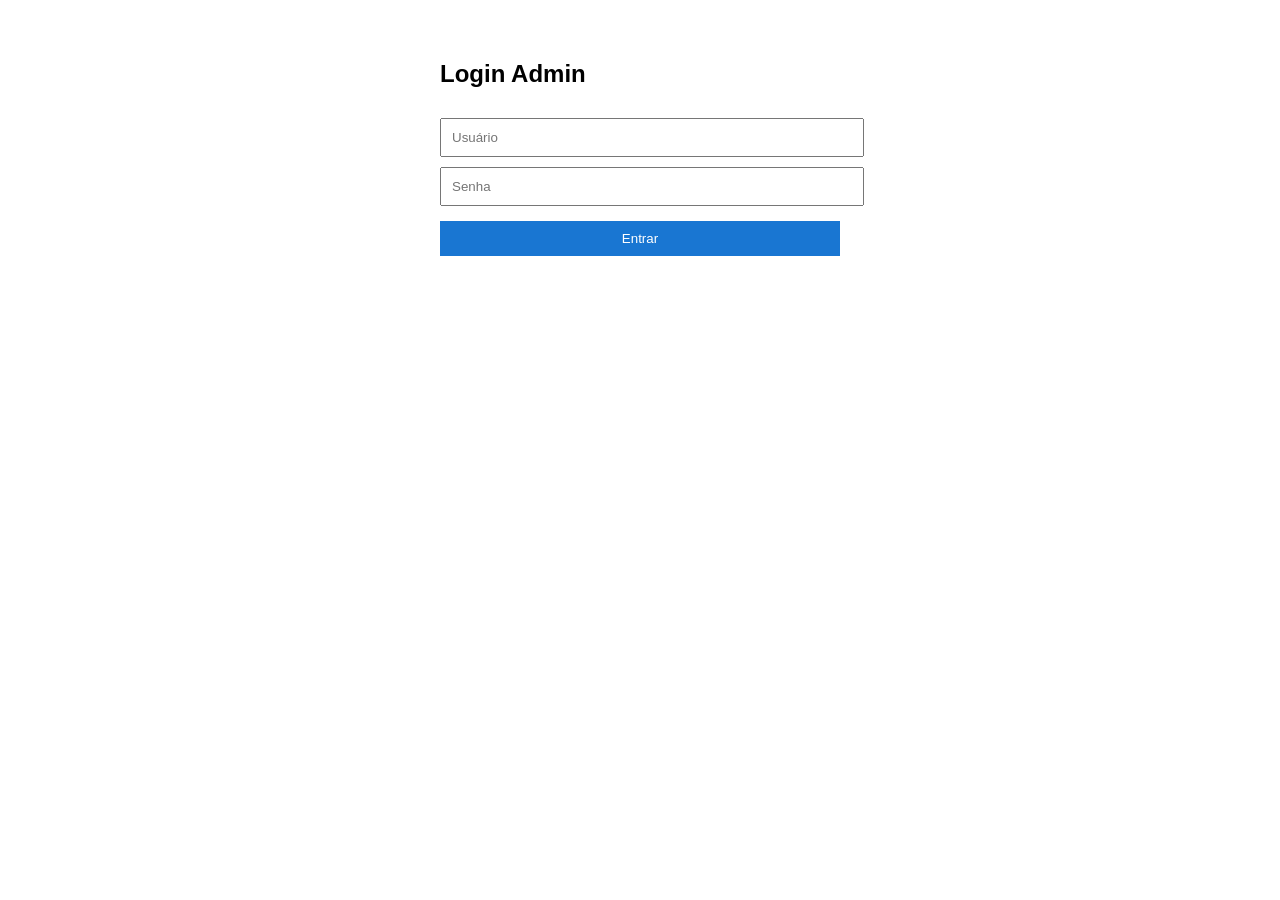
<file: login.html>
<!DOCTYPE html>
<html lang="pt-BR">
<head>
    <meta charset="UTF-8">
    <title>Login Admin</title>
    <style>
        body {
            font-family: Arial;
            max-width: 400px;
            margin: 60px auto;
        }


        input {
            width: 100%;
            padding: 10px;
            margin-top: 10px;
        }


        button {
            width: 100%;
            padding: 10px;
            margin-top: 15px;
            background: #1976d2;
            color: white;
            border: none;
        }


        .erro {
            color: red;
            margin-top: 10px;
        }
    </style>
</head>
<body>


<h2>Login Admin</h2>


<form action="/auth" method="POST">


    <input type="text" name="usuario" placeholder="Usuário" required>


    <input type="password" name="senha" placeholder="Senha" required>


    <button type="submit">Entrar</button>


</form>
</body>
</html>
</file>
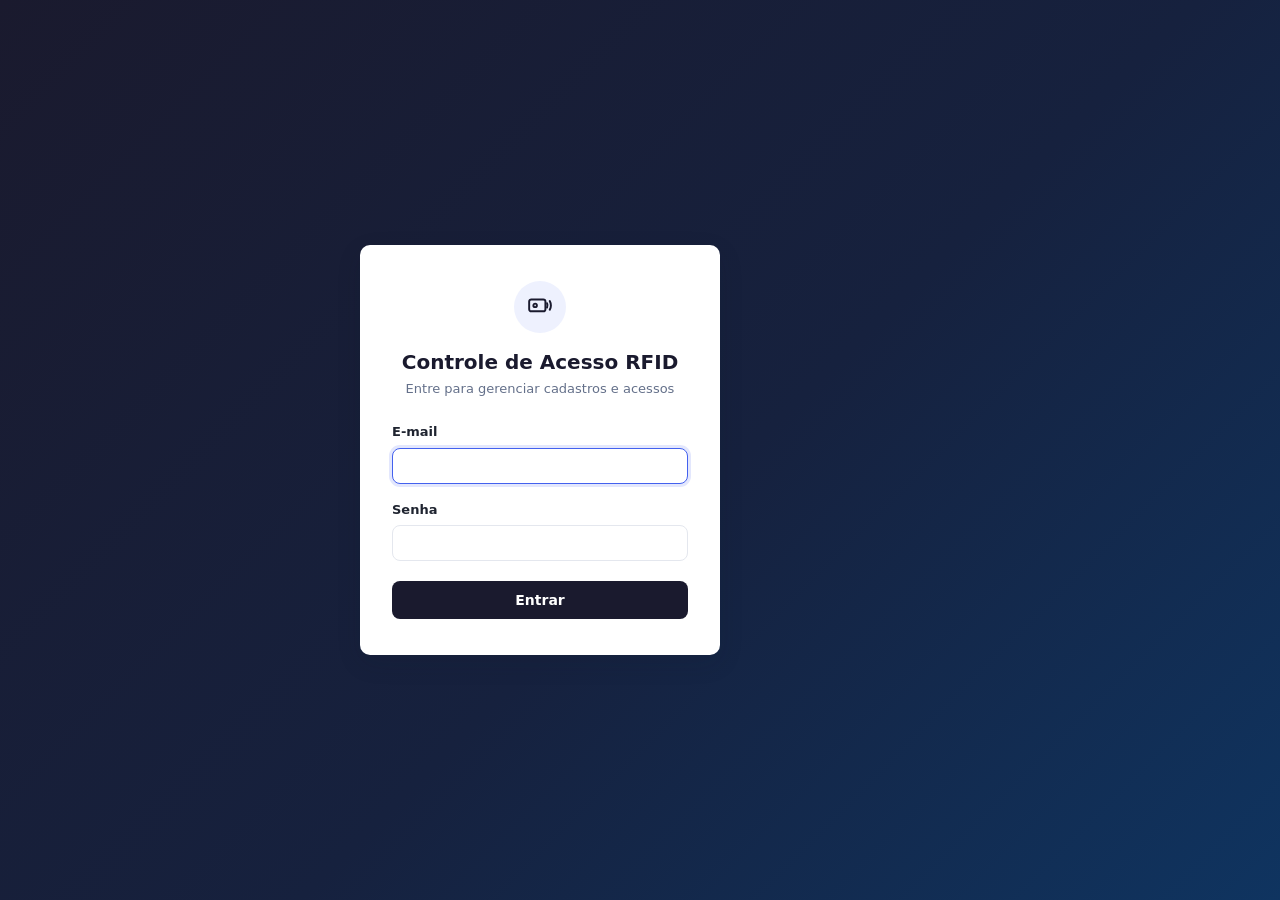
<file: static/admin.html>
<!DOCTYPE html>
<!--
  admin.html — Painel do administrador
  Projeto IoT — Controle de Cadastro e Acesso via RFID (ENG4051 / PUC-Rio)

  Organizado em abas (mostradas/escondidas via JS, sem recarregar a página):
    Dashboard    → visão geral: tiles de estatística + gráfico dos últimos 7 dias
    Acessos      → lista completa de acessos com filtros, paginação e export CSV
    Funcionários → listagem com busca e ativação/desativação de pessoas e cartões
    Cadastrar    → cadastro manual de funcionário + fila de UIDs lidos na catraca
    Lugares      → CRUD das áreas físicas controladas
    Usuários     → CRUD das contas de login do painel (admin/operador)
-->
<html lang="pt-BR">
<head>
    <meta charset="UTF-8">
    <meta name="viewport" content="width=device-width, initial-scale=1.0">
    <title>Painel Admin — Controle de Acesso RFID</title>
    <link rel="stylesheet" href="style.css">
</head>
<body>
    <!-- Barra de navegação: título do sistema, usuário logado e logout -->
    <nav>
        <span class="nav-title">
            <!-- Ícone: cartão RFID com ondas de rádio (SVG inline, sem dependências) -->
            <svg viewBox="0 0 24 24" fill="none" stroke="currentColor" stroke-width="1.8" stroke-linecap="round" stroke-linejoin="round" aria-hidden="true">
                <rect x="2" y="5" width="15" height="11" rx="2"/>
                <circle cx="7.5" cy="10.5" r="1.6"/>
                <path d="M18.5 8.5a5 5 0 0 1 0 4"/>
                <path d="M21 6.5a8.5 8.5 0 0 1 0 8"/>
            </svg>
            Controle de Acesso RFID
        </span>
        <span id="header-usuario-nome" class="nav-usuario"></span>
        <button id="btn-sair" class="btn-link">Sair</button>
    </nav>

    <main>
        <!-- Navegação por abas: data-tab liga cada botão à section correspondente -->
        <div class="tabs">
            <button class="tab-btn ativo" data-tab="dashboard">Dashboard</button>
            <button class="tab-btn" data-tab="acessos">Acessos</button>
            <button class="tab-btn" data-tab="funcionarios">Funcionários</button>
            <button class="tab-btn" data-tab="cadastrar">Cadastrar</button>
            <button class="tab-btn" data-tab="areas">Lugares</button>
            <button class="tab-btn" data-tab="usuarios">Usuários</button>
        </div>

        <!-- ══ Aba: Dashboard ══════════════════════════════════════════════ -->
        <section id="tab-dashboard" class="tab-conteudo ativo">
            <h1>Visão geral</h1>
            <p class="subtitulo">Resumo do movimento da catraca — os dados se atualizam automaticamente a cada 30 segundos.</p>

            <!-- Tiles de estatística (preenchidos por js/dashboard.js) -->
            <div class="tiles">
                <div class="tile">
                    <div class="tile-rotulo">Acessos hoje</div>
                    <div class="tile-valor" id="tile-hoje">—</div>
                    <div class="tile-detalhe">todas as leituras de cartão</div>
                </div>
                <div class="tile">
                    <div class="tile-rotulo">Liberados hoje</div>
                    <div class="tile-valor sucesso" id="tile-liberados">—</div>
                    <div class="tile-detalhe">catraca aberta</div>
                </div>
                <div class="tile">
                    <div class="tile-rotulo">Negados hoje</div>
                    <div class="tile-valor erro" id="tile-negados">—</div>
                    <div class="tile-detalhe">inclui cartões desconhecidos</div>
                </div>
                <div class="tile">
                    <div class="tile-rotulo">Funcionários ativos</div>
                    <div class="tile-valor" id="tile-funcionarios">—</div>
                    <div class="tile-detalhe" id="tile-funcionarios-detalhe"></div>
                </div>
            </div>

            <!-- Gráfico de colunas empilhadas: acessos por dia (últimos 7 dias) -->
            <div class="grafico-card">
                <div class="grafico-titulo">Acessos por dia</div>
                <div class="grafico-subtitulo">Últimos 7 dias · detalhamento completo na aba Acessos</div>

                <!-- Legenda das séries (mesmas cores usadas no SVG) -->
                <div class="grafico-legenda">
                    <span><span class="legenda-cor" style="background:#0ca30c"></span> Liberados</span>
                    <span><span class="legenda-cor" style="background:#d03b3b"></span> Negados</span>
                    <span><span class="legenda-cor" style="background:#c98500"></span> Desconhecidos</span>
                </div>

                <div id="grafico-container"></div>
                <div id="grafico-tooltip" class="grafico-tooltip"></div>
            </div>

            <p id="dashboard-atualizado" class="dashboard-rodape"></p>
        </section>

        <!-- ══ Aba: Acessos ════════════════════════════════════════════════ -->
        <section id="tab-acessos" class="tab-conteudo">
            <h1>Registros de acesso</h1>
            <p class="subtitulo">Cada leitura de cartão na catraca gera um registro — filtre por funcionário, lugar, período ou resultado.</p>

            <!-- Filtros: aplicados automaticamente ao mudar (ver js/acessos.js) -->
            <div class="filtros">
                <select id="filtro-funcionario">
                    <option value="">Todos os funcionários</option>
                </select>
                <select id="filtro-area">
                    <option value="">Todas as áreas</option>
                </select>
                <label>De <input type="date" id="filtro-data-inicio"></label>
                <label>Até <input type="date" id="filtro-data-fim"></label>
            </div>

            <!-- Filtros rápidos por resultado (pílulas) -->
            <div class="badges-filtro">
                <button class="badge-filtro ativo" data-resultado="">Todos</button>
                <button class="badge-filtro" data-resultado="liberado">Liberado</button>
                <button class="badge-filtro" data-resultado="negado_sem_permissao">Negado sem permissão</button>
                <button class="badge-filtro" data-resultado="negado_inativo">Negado inativo</button>
                <button class="badge-filtro" data-resultado="negado_desconhecido">Negado desconhecido</button>
            </div>

            <div class="acoes">
                <button id="btn-aplicar-filtros" class="btn-secundario">Aplicar filtros</button>
                <button id="btn-exportar-csv" class="btn-secundario">Exportar CSV</button>
            </div>

            <!-- Totalizador: "N liberados · N negados · N desconhecidos" -->
            <p id="totalizador" class="totalizador"></p>

            <div class="tabela-card">
                <table>
                    <thead>
                        <tr><th>Funcionário</th><th>Área</th><th>Resultado</th><th>Data/Hora</th></tr>
                    </thead>
                    <tbody id="tabela-acessos-corpo"></tbody>
                </table>
            </div>

            <div class="paginacao">
                <button id="btn-pag-anterior">Anterior</button>
                <span id="pag-info"></span>
                <button id="btn-pag-proximo">Próximo</button>
            </div>
        </section>

        <!-- ══ Aba: Funcionários ═══════════════════════════════════════════ -->
        <section id="tab-funcionarios" class="tab-conteudo">
            <h1>Funcionários</h1>
            <p class="subtitulo">Ative ou desative pessoas e cartões — um funcionário pode ter mais de um cartão RFID.</p>

            <!-- Busca com debounce (300ms) por nome/cargo + filtro de status -->
            <div class="filtros">
                <input type="text" id="filtro-func-nome" placeholder="Buscar por nome">
                <input type="text" id="filtro-func-cargo" placeholder="Buscar por cargo">
                <select id="filtro-func-status">
                    <option value="">Todos os status</option>
                    <option value="ativo">Ativos</option>
                    <option value="inativo">Inativos</option>
                </select>
            </div>

            <div class="tabela-card">
                <table>
                    <thead>
                        <tr><th>Nome</th><th>Cargo</th><th>Status</th><th>Cartões</th></tr>
                    </thead>
                    <tbody id="tabela-funcionarios-corpo"></tbody>
                </table>
            </div>
        </section>

        <!-- ══ Aba: Cadastrar ══════════════════════════════════════════════ -->
        <section id="tab-cadastrar" class="tab-conteudo">
            <h1>Cadastrar funcionário</h1>
            <p class="subtitulo">Digite o UID manualmente ou use um cartão lido na catraca em modo cadastro (aparece abaixo por até 5 minutos).</p>

            <!-- Fila de UIDs pendentes: cartões lidos na catraca quando um admin
                 entra em modo cadastro (via MQTT a3/cadastros → Node-RED → Flask) -->
            <div id="uid-pendentes-lista" class="uid-pendentes-lista"></div>

            <form id="form-cadastro-manual">
                <div class="campo">
                    <label for="cad-uid">UID do cartão</label>
                    <input type="text" id="cad-uid" placeholder="Ex.: E7 45 D6 19" required>
                </div>
                <div class="campo">
                    <label for="cad-nome">Nome completo</label>
                    <input type="text" id="cad-nome" required>
                </div>
                <div class="campo">
                    <label for="cad-cargo">Cargo</label>
                    <input type="text" id="cad-cargo">
                </div>
                <div class="campo">
                    <label for="cad-nivel">Nível de acesso ao sistema (opcional)</label>
                    <select id="cad-nivel">
                        <option value="">Sem acesso ao sistema</option>
                        <option value="operador">Operador</option>
                        <option value="admin">Admin</option>
                    </select>
                    <small>Se escolhido, uma conta de login é criada automaticamente para o funcionário.</small>
                </div>
                <div class="campo">
                    <label>Áreas permitidas</label>
                    <div id="cad-areas" class="areas-checkboxes"></div>
                </div>

                <div id="cadastro-mensagem" class="flash" style="display:none;"></div>

                <div class="acoes">
                    <button type="submit">Cadastrar</button>
                </div>
            </form>
        </section>

        <!-- ══ Aba: Lugares (áreas) ════════════════════════════════════════ -->
        <section id="tab-areas" class="tab-conteudo">
            <h1>Lugares</h1>
            <p class="subtitulo">Áreas físicas controladas por catraca — as permissões dos cartões apontam para estes lugares.</p>

            <!-- Formulário duplo: cria um lugar novo ou edita um existente
                 (o campo hidden area-id define qual dos dois) -->
            <form id="form-area">
                <input type="hidden" id="area-id">
                <div class="campo">
                    <label for="area-nome">Nome do lugar</label>
                    <input type="text" id="area-nome" required>
                </div>
                <div class="campo">
                    <label for="area-descricao">Descrição</label>
                    <input type="text" id="area-descricao">
                </div>

                <div id="area-mensagem" class="flash" style="display:none;"></div>

                <div class="acoes">
                    <button type="submit" id="area-botao-salvar">Adicionar</button>
                    <a href="#" id="area-cancelar-edicao" style="display:none;">Cancelar edição</a>
                </div>
            </form>

            <div class="tabela-card secao-tabela">
                <table>
                    <thead>
                        <tr><th>Nome</th><th>Descrição</th><th>Ações</th></tr>
                    </thead>
                    <tbody id="tabela-areas-corpo"></tbody>
                </table>
            </div>
        </section>

        <!-- ══ Aba: Usuários do sistema ════════════════════════════════════ -->
        <section id="tab-usuarios" class="tab-conteudo">
            <h1>Usuários do sistema</h1>
            <p class="subtitulo">Contas de login do painel — admins gerenciam tudo; operadores só veem o próprio histórico.</p>

            <form id="form-usuario">
                <div class="campo">
                    <label for="usuario-nome">Nome</label>
                    <input type="text" id="usuario-nome" required>
                </div>
                <div class="campo">
                    <label for="usuario-email">E-mail</label>
                    <input type="email" id="usuario-email" required>
                </div>
                <div class="campo">
                    <label for="usuario-senha">Senha inicial</label>
                    <input type="text" id="usuario-senha" required>
                </div>
                <div class="campo">
                    <label for="usuario-nivel">Nível de acesso</label>
                    <select id="usuario-nivel" required>
                        <option value="operador">Operador</option>
                        <option value="admin">Admin</option>
                    </select>
                </div>
                <div class="campo">
                    <label for="usuario-funcionario">Funcionário vinculado (opcional)</label>
                    <select id="usuario-funcionario">
                        <option value="">Nenhum</option>
                    </select>
                    <small>Vincular a um funcionário permite que ele veja o próprio histórico como operador.</small>
                </div>

                <div id="usuario-mensagem" class="flash" style="display:none;"></div>

                <div class="acoes">
                    <button type="submit">Criar usuário</button>
                </div>
            </form>

            <div class="tabela-card secao-tabela">
                <table>
                    <thead>
                        <tr><th>Nome</th><th>E-mail</th><th>Nível</th><th>Funcionário</th><th>Ações</th></tr>
                    </thead>
                    <tbody id="tabela-usuarios-corpo"></tbody>
                </table>
            </div>
        </section>
    </main>

    <!-- Scripts: auth (sessão/token) → componentes → inicialização -->
    <script src="js/auth.js"></script>
    <script src="js/acessos.js"></script>
    <script src="js/dashboard.js"></script>
    <script src="js/admin.js"></script>
    <script>
        exigirLogin();                                        // redireciona p/ login se não houver token
        configurarHeaderUsuario();                            // nome do usuário + botão sair
        initDashboard();                                      // aba Dashboard (tiles + gráfico)
        initTabelaAcessos({ mostrarFiltroFuncionario: true }); // aba Acessos (componente compartilhado)
        initAbas();                                           // troca de abas
        initFuncionarios();                                   // aba Funcionários
        initCadastroManual();                                 // aba Cadastrar (formulário)
        initUidsPendentes();                                  // aba Cadastrar (fila de UIDs da catraca)
        initAreas();                                          // aba Lugares
        initUsuarios();                                       // aba Usuários
    </script>
</body>
</html>
</file>
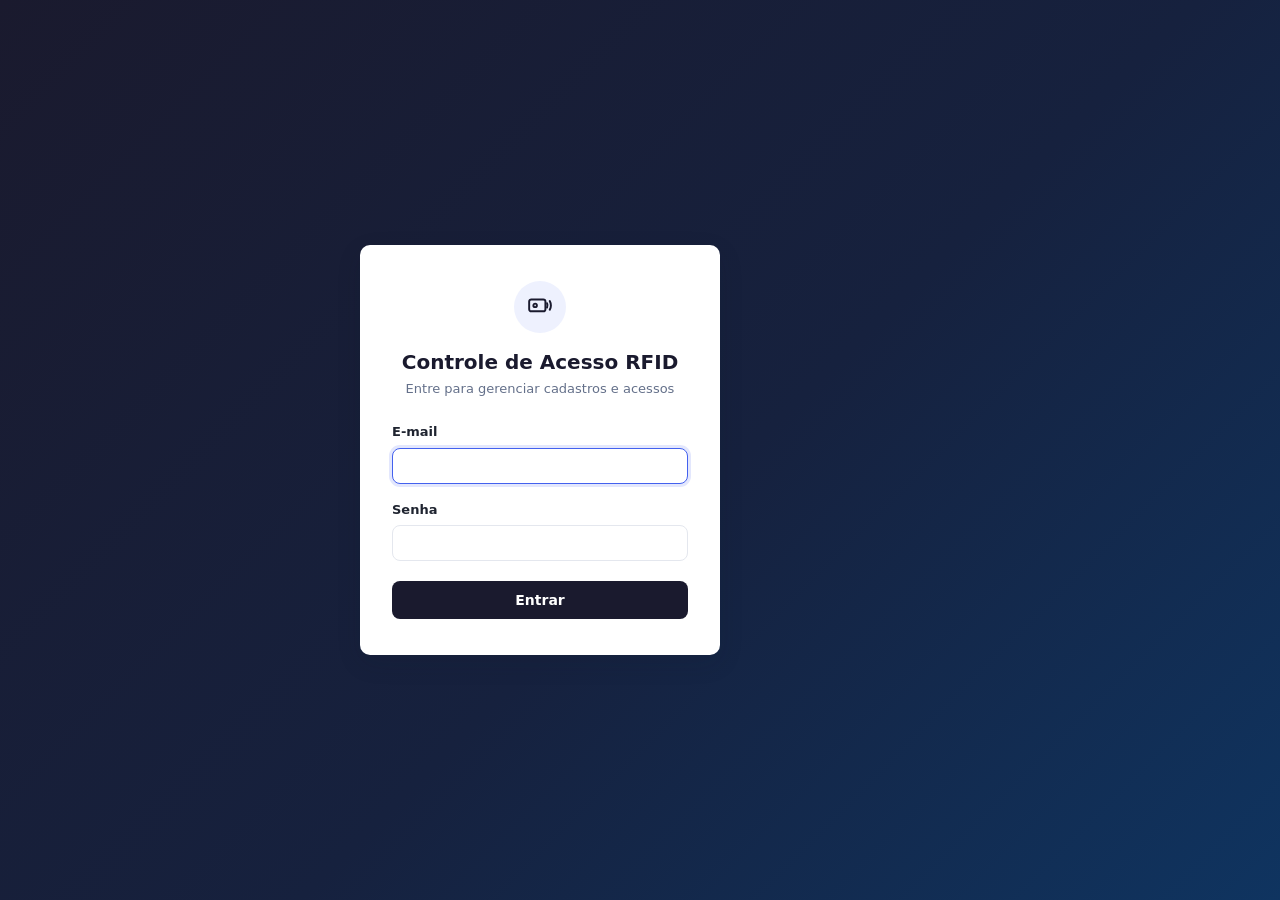
<file: static/login.html>
<!DOCTYPE html>
<!--
  login.html — Página de entrada do painel
  Projeto IoT — Controle de Cadastro e Acesso via RFID (ENG4051 / PUC-Rio)

  Fluxo:
    1. Se já existe token válido no localStorage, redireciona direto pro painel.
    2. Senão, POST /api/login com e-mail + senha → recebe token de sessão.
    3. Admin vai para admin.html; operador vai para operador.html.
-->
<html lang="pt-BR">
<head>
    <meta charset="UTF-8">
    <meta name="viewport" content="width=device-width, initial-scale=1.0">
    <title>Login — Controle de Acesso RFID</title>
    <link rel="stylesheet" href="style.css">
</head>
<body class="pagina-login">
    <main class="login-container">
        <form id="form-login" class="login-box">
            <!-- Ícone: cartão RFID com ondas de rádio (mesma identidade do painel) -->
            <div class="login-icone">
                <svg viewBox="0 0 24 24" fill="none" stroke="#1a1a2e" stroke-width="1.8" stroke-linecap="round" stroke-linejoin="round" aria-hidden="true">
                    <rect x="2" y="5" width="15" height="11" rx="2"/>
                    <circle cx="7.5" cy="10.5" r="1.6"/>
                    <path d="M18.5 8.5a5 5 0 0 1 0 4"/>
                    <path d="M21 6.5a8.5 8.5 0 0 1 0 8"/>
                </svg>
            </div>

            <h1>Controle de Acesso RFID</h1>
            <p class="login-subtitulo">Entre para gerenciar cadastros e acessos</p>

            <div class="campo">
                <label for="email">E-mail</label>
                <input type="email" id="email" name="email" required autofocus>
            </div>

            <div class="campo">
                <label for="senha">Senha</label>
                <input type="password" id="senha" name="senha" required>
            </div>

            <div id="mensagem-erro" class="flash flash-erro" style="display:none;"></div>

            <div class="acoes">
                <button type="submit">Entrar</button>
            </div>
        </form>
    </main>

    <script src="js/auth.js"></script>
    <script>
        const mensagemErro = document.getElementById("mensagem-erro");

        function mostrarErro(texto) {
            mensagemErro.textContent = texto;
            mensagemErro.style.display = "block";
        }

        // Se o usuário já tem uma sessão válida salva, pula a tela de login.
        // A validação é feita chamando /api/me — se o token expirou, limpa tudo.
        async function tentarSessaoExistente() {
            if (!obterToken()) return;
            try {
                const resposta = await fetch("/api/me", { headers: { Authorization: "Bearer " + obterToken() } });
                if (!resposta.ok) { limparSessao(); return; }
                redirecionarPorNivel(obterNivel());
            } catch {
                limparSessao();
            }
        }

        // Cada nível de acesso tem seu painel: admin vê tudo, operador só o próprio histórico.
        function redirecionarPorNivel(nivel) {
            window.location.href = nivel === "admin" ? "/static/admin.html" : "/static/operador.html";
        }

        document.getElementById("form-login").addEventListener("submit", async (evento) => {
            evento.preventDefault();
            mensagemErro.style.display = "none";

            const email = document.getElementById("email").value.trim();
            const senha = document.getElementById("senha").value;

            // POST /api/login: o backend confere o hash bcrypt e cria uma linha
            // em a3_sessoes; o token (UUID) volta na resposta e vai pro localStorage.
            const resposta = await fetch("/api/login", {
                method: "POST",
                headers: { "Content-Type": "application/json" },
                body: JSON.stringify({ email, senha }),
            });

            const dados = await resposta.json();

            if (!resposta.ok) {
                mostrarErro(dados.erro || "Erro ao entrar.");
                return;
            }

            salvarSessao(dados);
            redirecionarPorNivel(dados.nivel);
        });

        tentarSessaoExistente();
    </script>
</body>
</html>
</file>
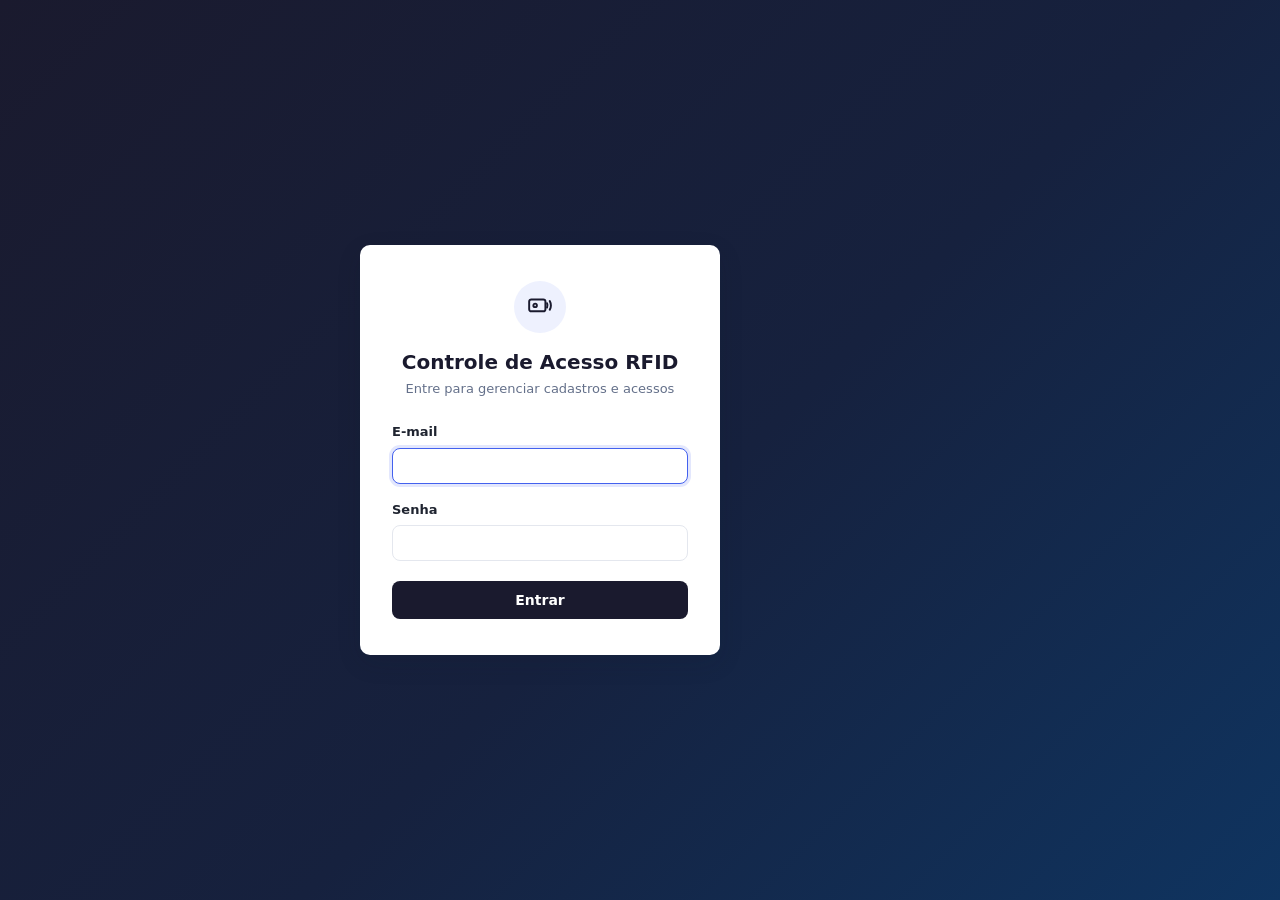
<file: static/operador.html>
<!DOCTYPE html>
<!--
  operador.html — Painel do operador (funcionário comum com login)
  Projeto IoT — Controle de Cadastro e Acesso via RFID (ENG4051 / PUC-Rio)

  Mostra apenas o histórico de acessos DO PRÓPRIO usuário logado — o backend
  força o filtro por id_funcionario para o nível "operador", então mesmo
  alterando a URL da API não é possível ver acessos de outras pessoas.
  Reutiliza o mesmo componente de tabela do admin (js/acessos.js), só que
  sem o filtro de funcionário.
-->
<html lang="pt-BR">
<head>
    <meta charset="UTF-8">
    <meta name="viewport" content="width=device-width, initial-scale=1.0">
    <title>Meu Histórico — Controle de Acesso RFID</title>
    <link rel="stylesheet" href="style.css">
</head>
<body>
    <!-- Barra de navegação: título do sistema, usuário logado e logout -->
    <nav>
        <span class="nav-title">
            <svg viewBox="0 0 24 24" fill="none" stroke="currentColor" stroke-width="1.8" stroke-linecap="round" stroke-linejoin="round" aria-hidden="true">
                <rect x="2" y="5" width="15" height="11" rx="2"/>
                <circle cx="7.5" cy="10.5" r="1.6"/>
                <path d="M18.5 8.5a5 5 0 0 1 0 4"/>
                <path d="M21 6.5a8.5 8.5 0 0 1 0 8"/>
            </svg>
            Controle de Acesso RFID
        </span>
        <span id="header-usuario-nome" class="nav-usuario"></span>
        <button id="btn-sair" class="btn-link">Sair</button>
    </nav>

    <main>
        <h1>Meu histórico de acessos</h1>
        <p class="subtitulo">Todas as suas passagens pela catraca — filtre por lugar, período ou resultado.</p>

        <!-- Filtros: aplicados automaticamente ao mudar (ver js/acessos.js) -->
        <div class="filtros">
            <select id="filtro-area">
                <option value="">Todas as áreas</option>
            </select>
            <label>De <input type="date" id="filtro-data-inicio"></label>
            <label>Até <input type="date" id="filtro-data-fim"></label>
        </div>

        <!-- Filtros rápidos por resultado (pílulas) -->
        <div class="badges-filtro">
            <button class="badge-filtro ativo" data-resultado="">Todos</button>
            <button class="badge-filtro" data-resultado="liberado">Liberado</button>
            <button class="badge-filtro" data-resultado="negado_sem_permissao">Negado sem permissão</button>
            <button class="badge-filtro" data-resultado="negado_inativo">Negado inativo</button>
            <button class="badge-filtro" data-resultado="negado_desconhecido">Negado desconhecido</button>
        </div>

        <div class="acoes">
            <button id="btn-aplicar-filtros" class="btn-secundario">Aplicar filtros</button>
            <button id="btn-exportar-csv" class="btn-secundario">Exportar CSV</button>
        </div>

        <p id="totalizador" class="totalizador"></p>

        <div class="tabela-card">
            <table>
                <thead>
                    <tr><th>Funcionário</th><th>Área</th><th>Resultado</th><th>Data/Hora</th></tr>
                </thead>
                <tbody id="tabela-acessos-corpo"></tbody>
            </table>
        </div>

        <div class="paginacao">
            <button id="btn-pag-anterior">Anterior</button>
            <span id="pag-info"></span>
            <button id="btn-pag-proximo">Próximo</button>
        </div>
    </main>

    <script src="js/auth.js"></script>
    <script src="js/acessos.js"></script>
    <script>
        exigirLogin();                                          // exige token de sessão
        configurarHeaderUsuario();                              // nome do usuário + botão sair
        initTabelaAcessos({ mostrarFiltroFuncionario: false }); // sem filtro de funcionário: o backend já restringe
    </script>
</body>
</html>
</file>
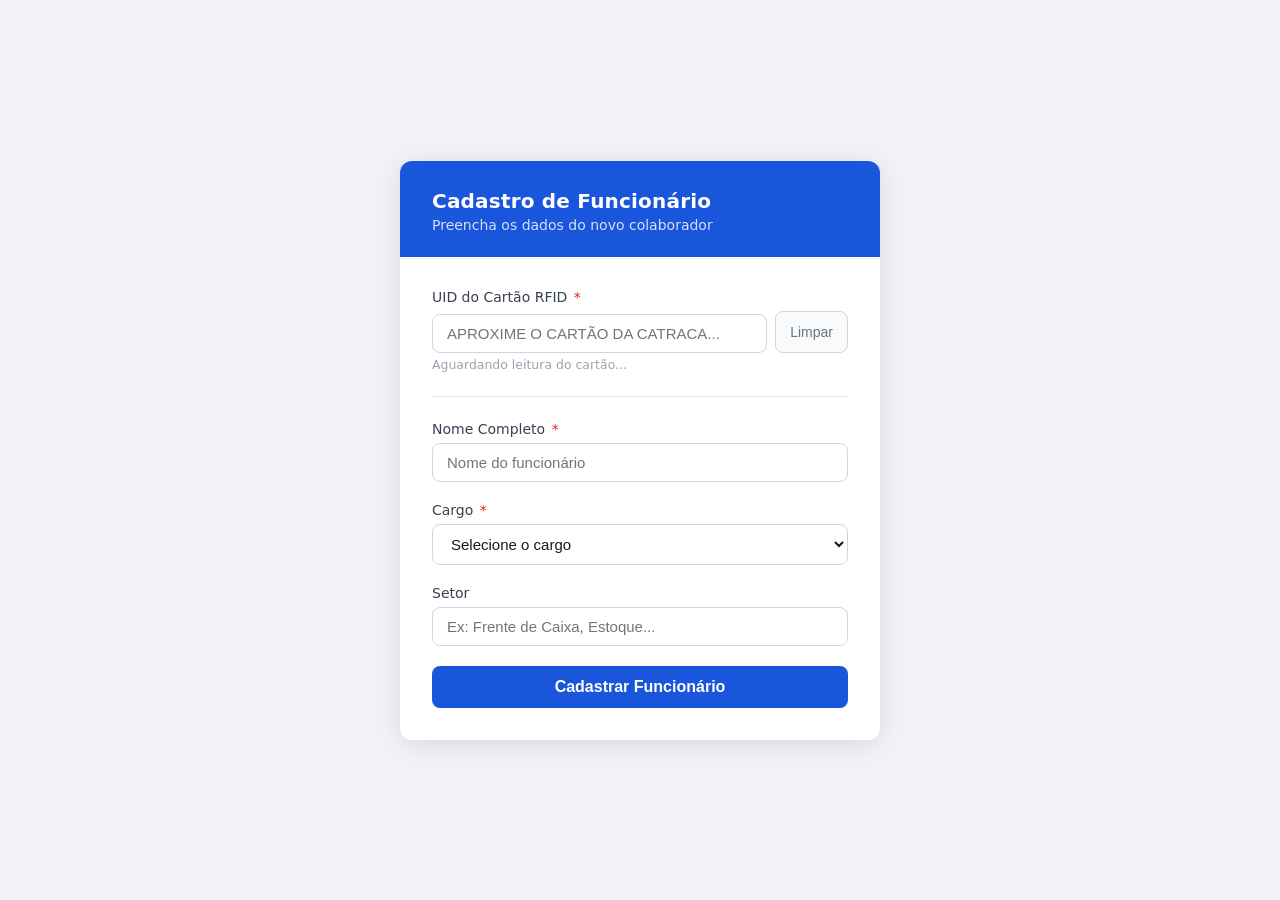
<file: Trabalho IoT 2026.1/data/cadastro_funcionario.html>
<!DOCTYPE html>
<html lang="pt-BR">
<head>
  <meta charset="UTF-8" />
  <meta name="viewport" content="width=device-width, initial-scale=1.0" />
  <title>Cadastro de Funcionário</title>
  <style>
    *, *::before, *::after { box-sizing: border-box; margin: 0; padding: 0; }

    body {
      font-family: 'Segoe UI', system-ui, sans-serif;
      background: #f0f2f5;
      min-height: 100vh;
      display: flex;
      align-items: center;
      justify-content: center;
      padding: 24px;
    }

    .card {
      background: #fff;
      border-radius: 12px;
      box-shadow: 0 4px 24px rgba(0,0,0,.10);
      width: 100%;
      max-width: 480px;
      overflow: hidden;
    }

    .card-header {
      background: #1a56db;
      color: #fff;
      padding: 28px 32px 24px;
    }

    .card-header h1 {
      font-size: 1.25rem;
      font-weight: 600;
      letter-spacing: .01em;
    }

    .card-header p {
      margin-top: 4px;
      font-size: .875rem;
      opacity: .82;
    }

    .card-body {
      padding: 32px;
    }

    .form-group {
      margin-bottom: 20px;
    }

    label {
      display: block;
      font-size: .875rem;
      font-weight: 500;
      color: #374151;
      margin-bottom: 6px;
    }

    label .required {
      color: #e02424;
      margin-left: 2px;
    }

    input, select {
      width: 100%;
      padding: 10px 14px;
      border: 1.5px solid #d1d5db;
      border-radius: 8px;
      font-size: .9375rem;
      color: #111827;
      background: #fff;
      transition: border-color .15s, box-shadow .15s;
      outline: none;
    }

    input:focus, select:focus {
      border-color: #1a56db;
      box-shadow: 0 0 0 3px rgba(26,86,219,.15);
    }

    input[readonly] {
      background: #f9fafb;
      color: #374151;
      cursor: default;
    }

    input[readonly]:focus {
      border-color: #d1d5db;
      box-shadow: none;
    }

    .uid-row {
      display: flex;
      gap: 8px;
      align-items: flex-end;
    }

    .uid-row .form-group {
      flex: 1;
      margin-bottom: 0;
    }

    .btn-clear-uid {
      padding: 10px 14px;
      border: 1.5px solid #d1d5db;
      border-radius: 8px;
      background: #f9fafb;
      color: #6b7280;
      font-size: .875rem;
      cursor: pointer;
      white-space: nowrap;
      transition: background .15s, border-color .15s;
      height: 42px;
    }

    .btn-clear-uid:hover {
      background: #f3f4f6;
      border-color: #9ca3af;
      color: #374151;
    }

    .divider {
      border: none;
      border-top: 1px solid #e5e7eb;
      margin: 24px 0;
    }

    .btn-submit {
      width: 100%;
      padding: 12px;
      background: #1a56db;
      color: #fff;
      font-size: 1rem;
      font-weight: 600;
      border: none;
      border-radius: 8px;
      cursor: pointer;
      transition: background .15s, transform .1s;
    }

    .btn-submit:hover { background: #1e429f; }
    .btn-submit:active { transform: scale(.99); }

    .btn-submit:disabled {
      background: #93c5fd;
      cursor: not-allowed;
      transform: none;
    }

    .toast {
      display: none;
      margin-top: 16px;
      padding: 12px 16px;
      border-radius: 8px;
      font-size: .875rem;
      font-weight: 500;
    }

    .toast.success {
      background: #d1fae5;
      color: #065f46;
      border: 1px solid #6ee7b7;
    }

    .toast.error {
      background: #fee2e2;
      color: #991b1b;
      border: 1px solid #fca5a5;
    }

    .toast.visible { display: block; }

    .hint {
      font-size: .78rem;
      color: #9ca3af;
      margin-top: 4px;
    }

    .hint.aguardando { color: #9ca3af; }
    .hint.detectado  { color: #059669; font-weight: 500; }

    @keyframes blink { 50% { opacity: .4; } }
    .hint.aguardando { animation: blink 1.4s ease-in-out infinite; }
  </style>
</head>
<body>

<div class="card">
  <div class="card-header">
    <h1>Cadastro de Funcionário</h1>
    <p>Preencha os dados do novo colaborador</p>
  </div>

  <div class="card-body">
    <form id="form-cadastro" novalidate>

      <!-- UID do cartão -->
      <div class="form-group">
        <label for="uid">UID do Cartão RFID <span class="required">*</span></label>
        <div class="uid-row">
          <div class="form-group">
            <input
              type="text"
              id="uid"
              name="uid"
              placeholder="Aproxime o cartão da catraca..."
              autocomplete="off"
              spellcheck="false"
              style="text-transform:uppercase"
              required
            />
          </div>
          <button type="button" class="btn-clear-uid" id="btn-clear-uid" title="Limpar UID">Limpar</button>
        </div>
        <p class="hint aguardando" id="uid-status">Aguardando leitura do cartão...</p>
      </div>

      <hr class="divider" />

      <!-- Nome completo -->
      <div class="form-group">
        <label for="nome">Nome Completo <span class="required">*</span></label>
        <input type="text" id="nome" name="nome" placeholder="Nome do funcionário" autocomplete="name" required />
      </div>

      <!-- Cargo -->
      <div class="form-group">
        <label for="cargo">Cargo <span class="required">*</span></label>
        <select id="cargo" name="cargo" required>
          <option value="" disabled selected>Selecione o cargo</option>
          <option value="caixa">Caixa</option>
          <option value="repositor">Repositor(a)</option>
          <option value="seguranca">Segurança</option>
          <option value="supervisor">Supervisor(a)</option>
          <option value="gerente">Gerente</option>
          <option value="administrador">Administrador(a)</option>
        </select>
      </div>

      <!-- Setor -->
      <div class="form-group">
        <label for="setor">Setor</label>
        <input type="text" id="setor" name="setor" placeholder="Ex: Frente de Caixa, Estoque..." />
      </div>

      <button type="submit" class="btn-submit" id="btn-submit">Cadastrar Funcionário</button>

      <div id="toast" class="toast" role="alert" aria-live="polite"></div>
    </form>
  </div>
</div>

<script>
  const API_ENDPOINT = '/api/funcionarios'; // ajuste conforme o backend

  function showToast(msg, type) {
    const el = document.getElementById('toast');
    el.textContent = msg;
    el.className = `toast ${type} visible`;
    setTimeout(() => { el.className = 'toast'; }, 5000);
  }

  // Polling: consulta /uid a cada 2s para detectar novo cartão escaneado
  (function iniciarPolling() {
    const campo = document.getElementById('uid');
    const status = document.getElementById('uid-status');

    const intervalo = setInterval(async () => {
      // Não sobrescreve UID que o usuário já preencheu manualmente
      if (campo.readOnly) return;

      try {
        const res = await fetch('/uid');
        const data = await res.json();
        if (data.uid && data.uid.trim() !== '') {
          clearInterval(intervalo);
          campo.value = data.uid.trim().toUpperCase();
          campo.readOnly = true;
          status.textContent = 'Cartão detectado automaticamente.';
          status.className = 'hint detectado';
          showToast('Cartão RFID detectado! Preencha os dados.', 'success');
          document.getElementById('nome').focus();
        }
      } catch (_) {
        // silencioso — sem conexão ainda
      }
    }, 2000);
  })();

  document.getElementById('btn-clear-uid').addEventListener('click', function () {
    const campo = document.getElementById('uid');
    const status = document.getElementById('uid-status');
    campo.value = '';
    campo.readOnly = false;
    status.textContent = 'Aguardando leitura do cartão...';
    status.className = 'hint aguardando';
    campo.focus();
  });

  // Formata UID enquanto digita (grupos de 2 hex separados por espaço)
  document.getElementById('uid').addEventListener('input', function () {
    if (this.readOnly) return;
    let raw = this.value.replace(/[^0-9a-fA-F]/g, '').toUpperCase();
    let formatted = raw.match(/.{1,2}/g)?.join(' ') ?? '';
    this.value = formatted;
  });

  document.getElementById('form-cadastro').addEventListener('submit', async function (e) {
    e.preventDefault();

    const uid   = document.getElementById('uid').value.trim();
    const nome  = document.getElementById('nome').value.trim();
    const cargo = document.getElementById('cargo').value;
    const setor = document.getElementById('setor').value.trim();

    if (!uid || !nome || !cargo) {
      showToast('Preencha os campos obrigatórios (UID, Nome e Cargo).', 'error');
      return;
    }

    const btn = document.getElementById('btn-submit');
    btn.disabled = true;
    btn.textContent = 'Cadastrando...';

    try {
      const res = await fetch(API_ENDPOINT, {
        method: 'POST',
        headers: { 'Content-Type': 'application/json' },
        body: JSON.stringify({ uid, nome, cargo, setor }),
      });

      if (res.ok) {
        showToast(`Funcionário "${nome}" cadastrado com sucesso!`, 'success');
        this.reset();
        const campo = document.getElementById('uid');
        campo.readOnly = false;
        document.getElementById('uid-status').textContent = 'Aguardando leitura do cartão...';
        document.getElementById('uid-status').className = 'hint aguardando';
      } else {
        const data = await res.json().catch(() => ({}));
        showToast(data.mensagem ?? `Erro ao cadastrar (HTTP ${res.status}).`, 'error');
      }
    } catch (err) {
      showToast('Não foi possível conectar ao servidor. Verifique a rede.', 'error');
    } finally {
      btn.disabled = false;
      btn.textContent = 'Cadastrar Funcionário';
    }
  });
</script>

</body>
</html>
</file>
<file: static/style.css>
/* ============================================================================
   style.css — Folha de estilo única do painel web
   Projeto IoT — Controle de Cadastro e Acesso via RFID (ENG4051 / PUC-Rio)

   Organização:
     1. Tokens de design (variáveis CSS)     — cores, sombras, raios, fontes
     2. Reset e base                         — tipografia e fundo da página
     3. Navegação (topo)                     — barra fixa com usuário logado
     4. Layout principal e abas              — container central + navegação por abas
     5. Cards e tabelas                      — superfícies brancas com sombra
     6. Badges e mensagens flash             — estados visuais (sucesso/erro/info)
     7. Formulários                          — campos, foco, botões
     8. Filtros e paginação                  — barra de filtros da lista de acessos
     9. Dashboard                            — tiles de estatística + gráfico SVG
    10. Login                                — página de entrada centralizada
    11. Responsividade                       — ajustes para telas pequenas
   ========================================================================== */


/* ── 1. Tokens de design ────────────────────────────────────────────────────
   Todas as cores/medidas do painel vivem aqui. Mudar um token muda o site
   inteiro de forma consistente (mesma ideia de um "design system"). */
:root {
    /* Identidade — azul-marinho do projeto */
    --cor-primaria: #1a1a2e;
    --cor-primaria-2: #16213e;          /* tom levemente mais claro p/ gradiente */
    --cor-primaria-hover: #2b2b4d;

    /* Acento — usado em links, foco e detalhes interativos */
    --cor-acento: #4361ee;
    --cor-acento-suave: #eef1fe;

    /* Superfícies e texto */
    --cor-fundo: #f2f4f8;               /* fundo geral da página */
    --cor-superficie: #ffffff;          /* cards, tabelas, formulários */
    --cor-texto: #1f2430;
    --cor-texto-suave: #64708a;
    --cor-borda: #e4e7ee;

    /* Estados (mesma semântica dos resultados de acesso) */
    --cor-sucesso: #0ca30c;
    --cor-sucesso-fundo: #e7f6e7;
    --cor-sucesso-texto: #14641d;
    --cor-erro: #d03b3b;
    --cor-erro-fundo: #fdebeb;
    --cor-erro-texto: #8c2323;
    --cor-alerta: #c98500;
    --cor-alerta-fundo: #fdf3dd;
    --cor-alerta-texto: #7a5200;
    --cor-info-fundo: #e8f1fb;
    --cor-info-texto: #14508c;

    /* Medidas compartilhadas */
    --raio: 10px;                        /* raio padrão dos cards */
    --raio-campo: 8px;                   /* raio de inputs e botões */
    --sombra: 0 1px 3px rgba(16, 24, 40, .07), 0 1px 2px rgba(16, 24, 40, .05);
    --sombra-alta: 0 8px 24px rgba(16, 24, 40, .12);
    --fonte: "Segoe UI", system-ui, -apple-system, Roboto, Arial, sans-serif;
}


/* ── 2. Reset e base ──────────────────────────────────────────────────────── */
* {
    box-sizing: border-box;
    margin: 0;
    padding: 0;
}

body {
    font-family: var(--fonte);
    font-size: 14px;
    background: var(--cor-fundo);
    color: var(--cor-texto);
    line-height: 1.5;
    -webkit-font-smoothing: antialiased;
}

/* Anel de foco visível para navegação por teclado (acessibilidade) */
:focus-visible {
    outline: 2px solid var(--cor-acento);
    outline-offset: 2px;
    border-radius: 4px;
}


/* ── 3. Navegação (topo) ──────────────────────────────────────────────────── */
nav {
    background: linear-gradient(90deg, var(--cor-primaria), var(--cor-primaria-2));
    color: white;
    padding: 14px 28px;
    display: flex;
    align-items: center;
    gap: 16px;
    position: sticky;                    /* barra acompanha a rolagem */
    top: 0;
    z-index: 10;
    box-shadow: 0 2px 8px rgba(16, 24, 40, .25);
}

.nav-title {
    font-weight: 600;
    font-size: 16px;
    margin-right: auto;
    display: flex;
    align-items: center;
    gap: 10px;
    letter-spacing: .2px;
}

/* Ícone (SVG inline) ao lado do título */
.nav-title svg {
    width: 22px;
    height: 22px;
    flex-shrink: 0;
}

/* "Chip" com o nome do usuário logado */
.nav-usuario {
    color: #cdd6f4;
    font-size: 13px;
    background: rgba(255, 255, 255, .08);
    border: 1px solid rgba(255, 255, 255, .15);
    padding: 4px 14px;
    border-radius: 999px;
}

nav button.btn-link {
    color: #cdd6f4;
    border: 1px solid transparent;
    padding: 4px 12px;
    border-radius: var(--raio-campo);
    transition: all .15s ease;
}

nav button.btn-link:hover {
    color: white;
    background: rgba(255, 255, 255, .1);
    text-decoration: none;
}


/* ── 4. Layout principal e abas ───────────────────────────────────────────── */
main {
    max-width: 1080px;
    margin: 28px auto 60px;
    padding: 0 20px;
}

h1 {
    font-size: 22px;
    margin-bottom: 4px;
    color: var(--cor-primaria);
}

/* Subtítulo descritivo abaixo do título de cada aba/página */
.subtitulo {
    color: var(--cor-texto-suave);
    font-size: 13.5px;
    margin-bottom: 20px;
}

.tabs {
    display: flex;
    flex-wrap: wrap;
    gap: 4px;
    margin-bottom: 24px;
    border-bottom: 2px solid var(--cor-borda);
}

.tab-btn {
    background: none;
    border: none;
    padding: 10px 18px;
    font-size: 14px;
    font-family: inherit;
    cursor: pointer;
    color: var(--cor-texto-suave);
    border-radius: var(--raio-campo) var(--raio-campo) 0 0;
    /* borda inferior "flutua" sobre a linha do container */
    margin-bottom: -2px;
    border-bottom: 2px solid transparent;
    transition: all .15s ease;
}

.tab-btn:hover {
    color: var(--cor-primaria);
    background: var(--cor-acento-suave);
}

.tab-btn.ativo {
    color: var(--cor-primaria);
    border-bottom-color: var(--cor-acento);
    font-weight: 600;
}

/* Cada aba é uma <section>; só a ativa fica visível */
.tab-conteudo {
    display: none;
}

.tab-conteudo.ativo {
    display: block;
    animation: aparecer .2s ease;         /* transição suave ao trocar de aba */
}

@keyframes aparecer {
    from { opacity: 0; transform: translateY(4px); }
    to   { opacity: 1; transform: none; }
}


/* ── 5. Cards e tabelas ───────────────────────────────────────────────────── */

/* Envelope da tabela: garante cantos arredondados + rolagem horizontal
   em telas estreitas sem quebrar o layout da página */
.tabela-card {
    background: var(--cor-superficie);
    border-radius: var(--raio);
    box-shadow: var(--sombra);
    border: 1px solid var(--cor-borda);
    overflow-x: auto;
}

table {
    width: 100%;
    border-collapse: collapse;
    background: var(--cor-superficie);
}

/* Cabeçalho claro e discreto (o navy fica reservado para a navegação) */
thead th {
    background: #f8f9fc;
    color: var(--cor-texto-suave);
    font-size: 12px;
    font-weight: 600;
    text-transform: uppercase;
    letter-spacing: .5px;
    border-bottom: 1px solid var(--cor-borda);
}

th, td {
    padding: 11px 16px;
    text-align: left;
    border-bottom: 1px solid var(--cor-borda);
}

tbody tr:last-child td {
    border-bottom: none;
}

tbody tr {
    transition: background .1s ease;
}

tbody tr:hover {
    background: #f6f8fd;
}

/* Célula de "estado vazio" (nenhum registro encontrado) */
td.vazio {
    text-align: center;
    color: var(--cor-texto-suave);
    padding: 32px 16px;
}

code {
    background: var(--cor-acento-suave);
    color: var(--cor-primaria);
    padding: 2px 7px;
    border-radius: 5px;
    font-size: 12px;
    font-family: Consolas, "Courier New", monospace;
}

.secao-tabela {
    margin-top: 24px;
}


/* ── 6. Badges e mensagens flash ─────────────────────────────────────────── */
.badge {
    display: inline-block;
    padding: 3px 11px;
    border-radius: 999px;
    font-size: 12px;
    font-weight: 600;
    white-space: nowrap;
}

.badge.ativo,
.badge-liberado {
    background: var(--cor-sucesso-fundo);
    color: var(--cor-sucesso-texto);
}

.badge.inativo,
.badge-negado {
    background: var(--cor-erro-fundo);
    color: var(--cor-erro-texto);
}

.badge-desconhecido {
    background: var(--cor-alerta-fundo);
    color: var(--cor-alerta-texto);
}

.flash {
    padding: 11px 16px;
    border-radius: var(--raio-campo);
    margin-bottom: 20px;
    font-size: 14px;
    animation: aparecer .2s ease;
}

.flash-sucesso {
    background: var(--cor-sucesso-fundo);
    color: var(--cor-sucesso-texto);
    border: 1px solid #bfe6bf;
}

.flash-erro {
    background: var(--cor-erro-fundo);
    color: var(--cor-erro-texto);
    border: 1px solid #f3c3c3;
}

.flash-info {
    background: var(--cor-info-fundo);
    color: var(--cor-info-texto);
    border: 1px solid #c4dcf5;
}

/* Banners de UID pendente (cartão lido na catraca em modo cadastro) */
.uid-pendentes-lista {
    display: flex;
    flex-direction: column;
    gap: 10px;
    max-width: 560px;
    margin-bottom: 20px;
}

.uid-pendente-banner {
    display: flex;
    align-items: center;
    justify-content: space-between;
    gap: 12px;
    margin-bottom: 0;
}

.uid-pendente-acoes {
    display: flex;
    gap: 12px;
    white-space: nowrap;
}


/* ── 7. Formulários ──────────────────────────────────────────────────────── */
form {
    background: var(--cor-superficie);
    padding: 28px;
    border-radius: var(--raio);
    box-shadow: var(--sombra);
    border: 1px solid var(--cor-borda);
    max-width: 520px;
}

.campo {
    margin-bottom: 16px;
    display: flex;
    flex-direction: column;
    gap: 6px;
}

.campo label {
    font-weight: 600;
    font-size: 13px;
    color: var(--cor-texto);
}

.campo input[type="text"],
.campo input[type="email"],
.campo input[type="password"],
.campo select {
    padding: 9px 12px;
    border: 1px solid var(--cor-borda);
    border-radius: var(--raio-campo);
    font-size: 14px;
    font-family: inherit;
    width: 100%;
    background: var(--cor-superficie);
    transition: border-color .15s ease, box-shadow .15s ease;
}

/* Foco: borda acento + "glow" suave (padrão de design systems modernos) */
.campo input:focus,
.campo select:focus {
    outline: none;
    border-color: var(--cor-acento);
    box-shadow: 0 0 0 3px rgba(67, 97, 238, .15);
}

.campo small {
    color: var(--cor-texto-suave);
    font-size: 12px;
}

.campo-checkbox {
    flex-direction: row;
    align-items: center;
    gap: 8px;
}

.campo-checkbox input[type="checkbox"] {
    width: 16px;
    height: 16px;
    cursor: pointer;
    accent-color: var(--cor-acento);
}

.campo-checkbox label {
    font-weight: normal;
    cursor: pointer;
}

.areas-checkboxes {
    display: flex;
    flex-wrap: wrap;
    gap: 12px;
}

/* Linha "UID + botão ativar/desativar" dentro da tabela de funcionários */
.cartao-linha {
    display: flex;
    align-items: center;
    gap: 10px;
    margin-bottom: 4px;
}

/* Botões de ação (submit) e links de apoio */
.acoes {
    margin-top: 20px;
    display: flex;
    align-items: center;
    flex-wrap: wrap;
    gap: 14px;
}

.acoes button {
    font-family: inherit;
}

.acoes button[type="submit"],
.btn-primario {
    background: var(--cor-primaria);
    color: white;
    border: none;
    padding: 10px 22px;
    border-radius: var(--raio-campo);
    font-size: 14px;
    font-weight: 600;
    cursor: pointer;
    transition: background .15s ease, transform .1s ease;
}

.acoes button[type="submit"]:hover,
.btn-primario:hover {
    background: var(--cor-primaria-hover);
}

.acoes button[type="submit"]:active,
.btn-primario:active {
    transform: translateY(1px);
}

/* Botão secundário (contorno) — usado em "Aplicar filtros", "Exportar CSV" */
.btn-secundario {
    background: var(--cor-superficie);
    color: var(--cor-texto);
    border: 1px solid var(--cor-borda);
    padding: 9px 18px;
    border-radius: var(--raio-campo);
    font-size: 14px;
    font-family: inherit;
    cursor: pointer;
    transition: all .15s ease;
}

.btn-secundario:hover {
    border-color: var(--cor-acento);
    color: var(--cor-acento);
    background: var(--cor-acento-suave);
}

.acoes a {
    color: var(--cor-texto-suave);
    text-decoration: none;
    font-size: 14px;
}

.acoes a:hover {
    color: var(--cor-acento);
    text-decoration: underline;
}

/* Links/botões discretos dentro de tabelas (editar, remover, ativar…) */
td a,
.btn-link {
    background: none;
    border: none;
    color: var(--cor-acento);
    cursor: pointer;
    font-size: 13px;
    font-family: inherit;
    padding: 0;
    text-decoration: none;
}

td a:hover,
.btn-link:hover {
    text-decoration: underline;
}

/* Variante destrutiva (remover/descartar) em vermelho */
.btn-link.perigo {
    color: var(--cor-erro);
}


/* ── 8. Filtros e paginação ──────────────────────────────────────────────── */
.filtros {
    display: flex;
    flex-wrap: wrap;
    gap: 12px;
    align-items: center;
    margin-bottom: 14px;
}

.filtros label {
    color: var(--cor-texto-suave);
    font-size: 13px;
    display: flex;
    align-items: center;
    gap: 6px;
}

.filtros select,
.filtros input[type="date"],
.filtros input[type="text"] {
    padding: 8px 10px;
    border: 1px solid var(--cor-borda);
    border-radius: var(--raio-campo);
    font-size: 13.5px;
    font-family: inherit;
    background: var(--cor-superficie);
    transition: border-color .15s ease, box-shadow .15s ease;
}

.filtros select:focus,
.filtros input:focus {
    outline: none;
    border-color: var(--cor-acento);
    box-shadow: 0 0 0 3px rgba(67, 97, 238, .15);
}

/* Filtros rápidos por resultado (pílulas clicáveis) */
.badges-filtro {
    display: flex;
    flex-wrap: wrap;
    gap: 8px;
    margin-bottom: 16px;
}

.badge-filtro {
    background: var(--cor-superficie);
    border: 1px solid var(--cor-borda);
    border-radius: 999px;
    padding: 5px 14px;
    font-size: 12.5px;
    font-family: inherit;
    color: var(--cor-texto-suave);
    cursor: pointer;
    transition: all .15s ease;
}

.badge-filtro:hover {
    border-color: var(--cor-acento);
    color: var(--cor-acento);
}

.badge-filtro.ativo {
    background: var(--cor-primaria);
    color: white;
    border-color: var(--cor-primaria);
    font-weight: 600;
}

.totalizador {
    margin-bottom: 12px;
    font-size: 13.5px;
    color: var(--cor-texto-suave);
}

.paginacao {
    display: flex;
    align-items: center;
    gap: 16px;
    margin-top: 16px;
    font-size: 13.5px;
    color: var(--cor-texto-suave);
}

.paginacao button {
    padding: 7px 16px;
    border: 1px solid var(--cor-borda);
    border-radius: var(--raio-campo);
    background: var(--cor-superficie);
    font-family: inherit;
    cursor: pointer;
    transition: all .15s ease;
}

.paginacao button:hover:not(:disabled) {
    border-color: var(--cor-acento);
    color: var(--cor-acento);
}

.paginacao button:disabled {
    opacity: .45;
    cursor: default;
}


/* ── 9. Dashboard ────────────────────────────────────────────────────────── */

/* Grade de tiles de estatística (KPIs) */
.tiles {
    display: grid;
    grid-template-columns: repeat(auto-fit, minmax(180px, 1fr));
    gap: 16px;
    margin-bottom: 24px;
}

.tile {
    background: var(--cor-superficie);
    border: 1px solid var(--cor-borda);
    border-radius: var(--raio);
    box-shadow: var(--sombra);
    padding: 18px 20px;
}

.tile-rotulo {
    font-size: 13px;
    color: var(--cor-texto-suave);
    margin-bottom: 6px;
}

.tile-valor {
    font-size: 30px;
    font-weight: 600;
    color: var(--cor-primaria);
    line-height: 1.1;
}

/* Cores de contexto do valor (ex.: negados em vermelho) */
.tile-valor.sucesso { color: var(--cor-sucesso-texto); }
.tile-valor.erro    { color: var(--cor-erro-texto); }

.tile-detalhe {
    font-size: 12px;
    color: var(--cor-texto-suave);
    margin-top: 4px;
}

/* Card do gráfico */
.grafico-card {
    background: var(--cor-superficie);
    border: 1px solid var(--cor-borda);
    border-radius: var(--raio);
    box-shadow: var(--sombra);
    padding: 20px 24px;
    position: relative;                  /* referência p/ o tooltip absoluto */
}

.grafico-titulo {
    font-size: 15px;
    font-weight: 600;
    color: var(--cor-primaria);
}

.grafico-subtitulo {
    font-size: 12.5px;
    color: var(--cor-texto-suave);
    margin-bottom: 14px;
}

/* Legenda: quadradinho colorido (mesma cor da série) + rótulo em texto */
.grafico-legenda {
    display: flex;
    flex-wrap: wrap;
    gap: 18px;
    margin-bottom: 12px;
    font-size: 12.5px;
    color: var(--cor-texto-suave);
}

.grafico-legenda span {
    display: inline-flex;
    align-items: center;
    gap: 6px;
}

.legenda-cor {
    width: 11px;
    height: 11px;
    border-radius: 3px;
    display: inline-block;
}

.grafico-svg {
    width: 100%;
    height: auto;
    display: block;
}

/* Tooltip do gráfico — segue o mouse sobre as colunas */
.grafico-tooltip {
    position: absolute;
    pointer-events: none;               /* não rouba o hover das colunas */
    background: var(--cor-primaria);
    color: white;
    border-radius: 8px;
    padding: 8px 12px;
    font-size: 12px;
    box-shadow: var(--sombra-alta);
    opacity: 0;
    transition: opacity .1s ease;
    z-index: 5;
    min-width: 130px;
}

.grafico-tooltip.visivel {
    opacity: 1;
}

.grafico-tooltip .tt-dia {
    font-weight: 600;
    margin-bottom: 4px;
}

.grafico-tooltip .tt-linha {
    display: flex;
    align-items: center;
    justify-content: space-between;
    gap: 12px;
}

.grafico-tooltip .tt-serie {
    display: inline-flex;
    align-items: center;
    gap: 6px;
    color: #cdd6f4;
}

/* Mensagem quando ainda não há registros para plotar */
.grafico-vazio {
    text-align: center;
    color: var(--cor-texto-suave);
    padding: 40px 0;
}

.dashboard-rodape {
    font-size: 12px;
    color: var(--cor-texto-suave);
    margin-top: 12px;
    text-align: right;
}


/* ── 10. Login ───────────────────────────────────────────────────────────── */
.pagina-login {
    /* fundo em gradiente navy — mesma identidade da barra de navegação */
    background: linear-gradient(135deg, var(--cor-primaria) 0%, var(--cor-primaria-2) 55%, #0f3460 100%);
}

.login-container {
    min-height: 100vh;
    display: flex;
    align-items: center;
    justify-content: center;
    margin: 0;
    padding: 20px;
}

.login-box {
    width: 360px;
    max-width: 100%;
    box-shadow: var(--sombra-alta);
    border: none;
    padding: 36px 32px;
}

.login-box h1 {
    font-size: 20px;
    margin-bottom: 2px;
    text-align: center;
}

.login-subtitulo {
    text-align: center;
    color: var(--cor-texto-suave);
    font-size: 13px;
    margin-bottom: 24px;
}

/* Ícone circular no topo do card de login */
.login-icone {
    width: 52px;
    height: 52px;
    margin: 0 auto 14px;
    background: var(--cor-acento-suave);
    border-radius: 50%;
    display: flex;
    align-items: center;
    justify-content: center;
}

.login-icone svg {
    width: 26px;
    height: 26px;
}

.login-box .acoes button[type="submit"] {
    width: 100%;
    justify-content: center;
    padding: 11px;
}


/* ── 11. Responsividade ──────────────────────────────────────────────────── */
@media (max-width: 640px) {
    nav {
        padding: 12px 16px;
        flex-wrap: wrap;
    }

    main {
        margin-top: 20px;
        padding: 0 12px;
    }

    .tabs {
        overflow-x: auto;               /* abas rolam horizontalmente no celular */
        flex-wrap: nowrap;
    }

    .tab-btn {
        white-space: nowrap;
        padding: 10px 12px;
    }

    form {
        padding: 20px;
    }

    .tile-valor {
        font-size: 24px;
    }
}
</file>
